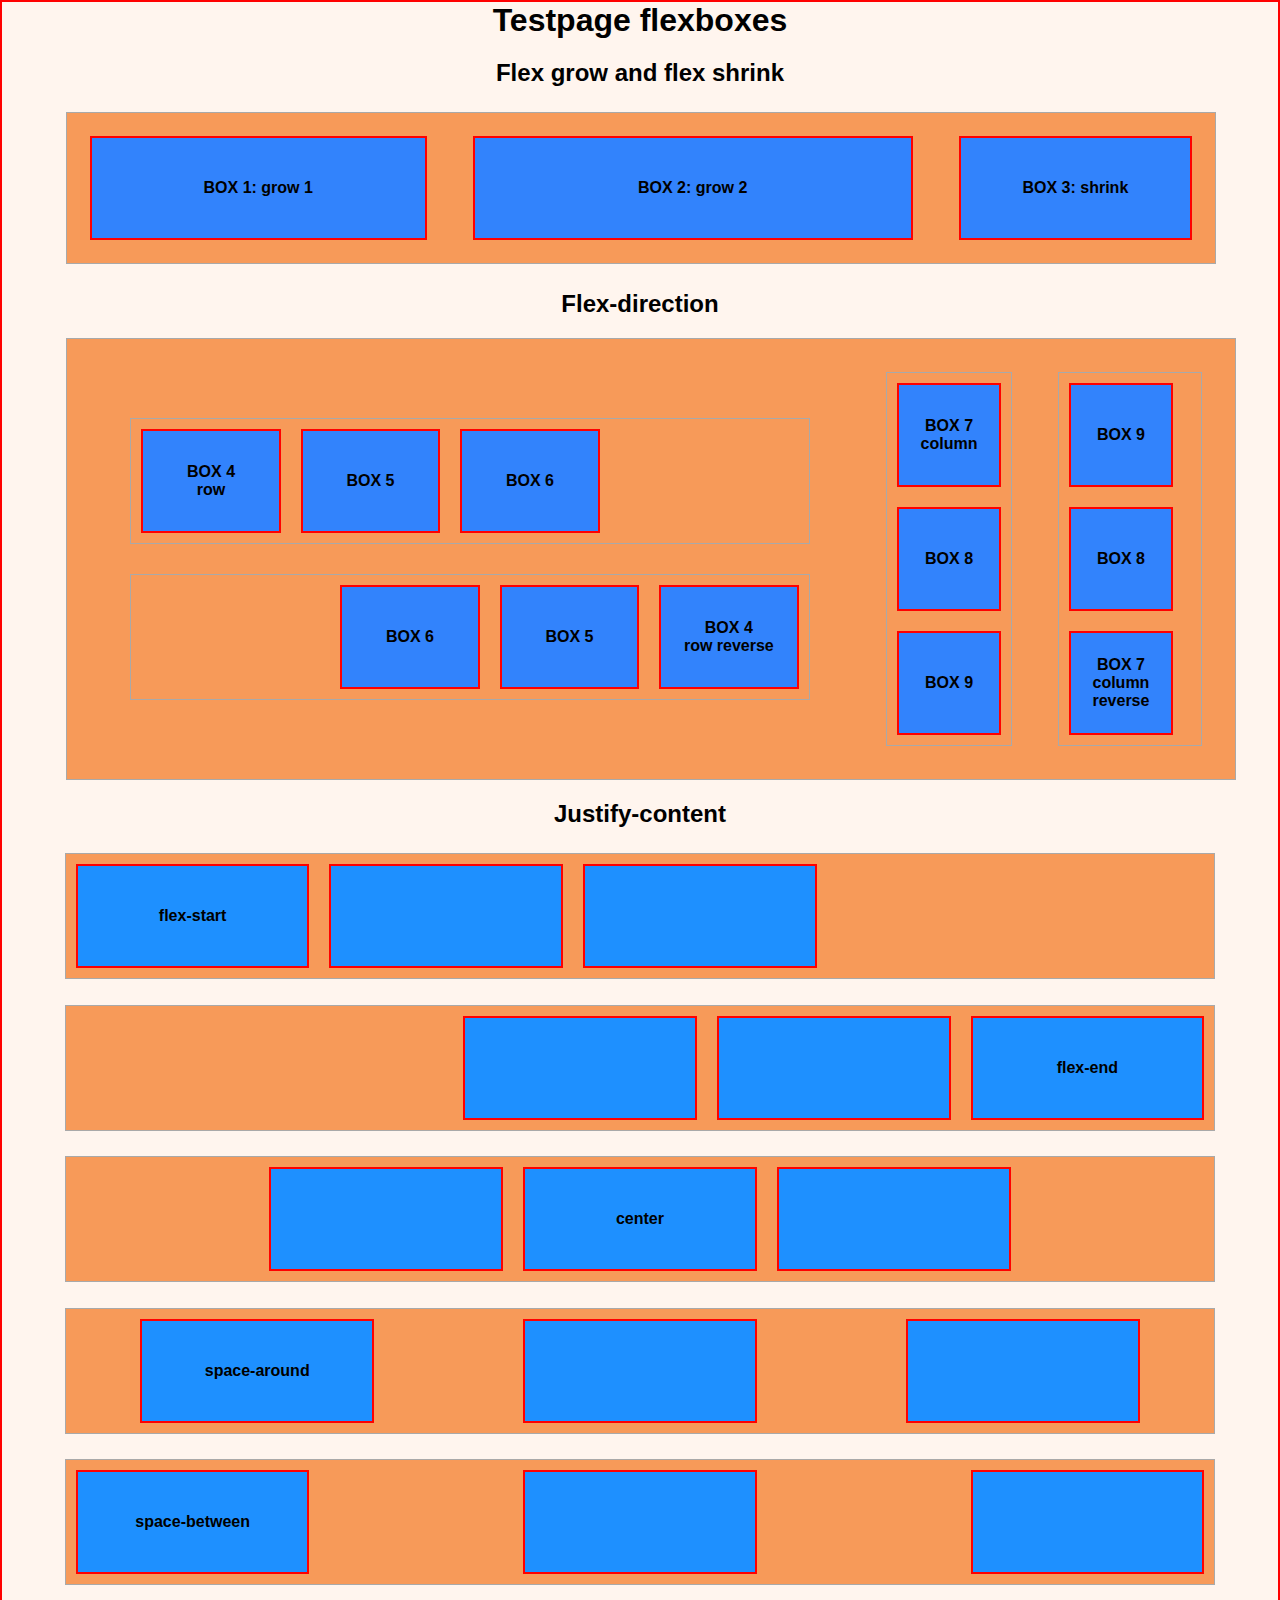
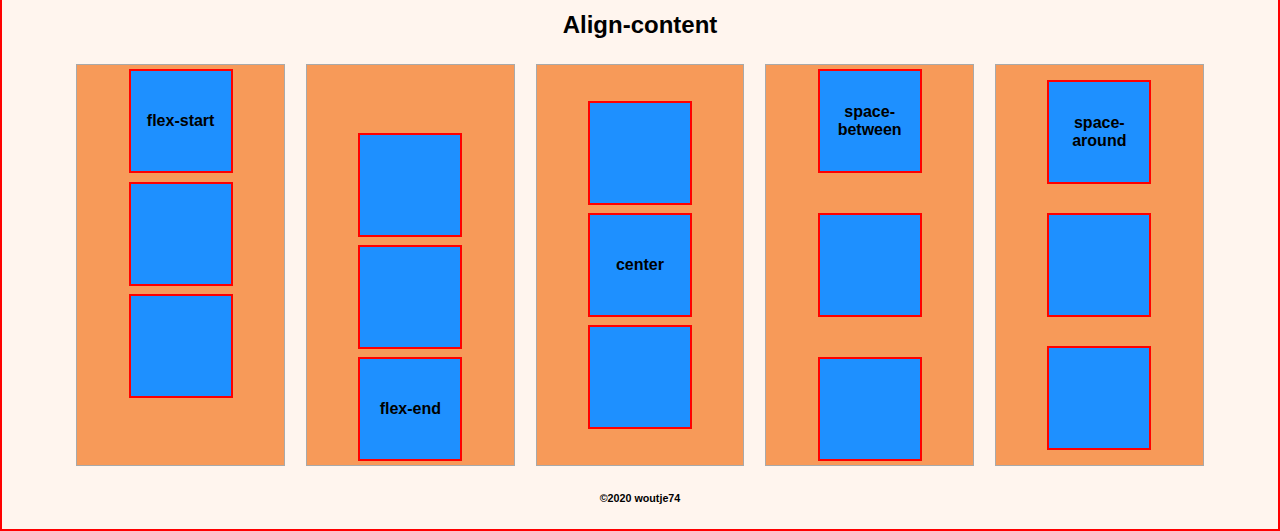
<file: index.html>
<!DOCTYPE html>
<html>
    <head>
        <title>Testpagina flexbox</title>
        <link href="test.css" rel="stylesheet" type="text/css">
    </head>
    <body>
        <header>
            <h1 class="titel">Testpage flexboxes</h1>
        </header>
        <main>
            <div>
                <h2>Flex grow and flex shrink</h2>
                <div class="flex-container">
                    <div class="box" id="box1"><h1>BOX 1: grow 1</h1></div>
                    <div class="box" id="box2"><h1>BOX 2: grow 2</h1></div>
                    <div class="box" id="box3"><h1>BOX 3: shrink</h1></div>
                </div>
            </div>
            <div>
                <h2>Flex-direction</h2>
                <div class="container">
                    <div id="fc2">
                        <div class="flex-container2">
                            <div class="box" id="box4">
                                <h1>BOX 4</h1>
                                <h2>row</h2>
                            </div>
                            <div class="box" id="box5"><h1>BOX 5</h1></div>
                            <div class="box" id="box6"><h1>BOX 6</h1></div>
                        </div>
                        <div class="flex-container2" id="fc2rr">
                            <div class="box" id="box4">
                                <h1>BOX 4</h1>
                                <h2>row reverse</h2>
                            </div>
                            <div class="box" id="box5"><h1>BOX 5</h1></div>
                            <div class="box" id="box6"><h1>BOX 6</h1></div>
                        </div>
                    </div>
                    <div class="flex-container3">
                        <div class="box" id="box4">
                            <h1>BOX 7</h1>
                            <h2>column</h2>
                        </div>
                        <div class="box" id="box5"><h1>BOX 8</h1></div>
                        <div class="box" id="box6"><h1>BOX 9</h1></div>
                    </div>
                    <div class="flex-container3" id="fc3cr">
                        <div class="box" id="box4">
                            <h1>BOX 7</h1>
                            <h2>column reverse</h2>
                        </div>
                        <div class="box" id="box5"><h1>BOX 8</h1></div>
                        <div class="box" id="box6"><h1>BOX 9</h1></div>
                    </div>
                </div>
            </div>
            <div>
                <h2>Justify-content</h2>
                <div class="flex-container4" id="jcflex-start">
                    <div class="boxjc"><h2>flex-start</h2></div>
                    <div class="boxjc"></div>
                    <div class="boxjc"></div>
                </div>
                <div class="flex-container4" id="jcflex-end">
                    <div class="boxjc"></div>
                    <div class="boxjc"></div>
                    <div class="boxjc"><h2>flex-end</h2></div>
                </div>
                <div class="flex-container4" id="jccenter">
                    <div class="boxjc"></div>
                    <div class="boxjc"><h2>center</h2></div>
                    <div class="boxjc"></div>
                </div>
                <div class="flex-container4" id="jcspace-around">
                    <div class="boxjc"><h2>space-around</h2></div>
                    <div class="boxjc"></div>
                    <div class="boxjc"></div>
                </div>
                <div class="flex-container4" id="jcspace-between">
                    <div class="boxjc"><h2>space-between</h2></div>
                    <div class="boxjc"></div>
                    <div class="boxjc"></div>
                </div>
            </div>
            <div>
                <h2>Align-content</h2>
                <div id="ac">
                    <div class="flex-container5" id="acflex-start">
                        <div class="boxac"><h2>flex-start</h2></div>
                        <div class="boxac"></div>
                        <div class="boxac"></div>
                    </div>
                    <div class="flex-container5" id="acflex-end">
                        <div class="boxac"></div>
                        <div class="boxac"></div>
                        <div class="boxac"><h2>flex-end</h2></div>
                    </div>
                    <div class="flex-container5" id="accenter">
                        <div class="boxac"></div>
                        <div class="boxac"><h2>center</h2></div>
                        <div class="boxac"></div>
                    </div>
                    <div class="flex-container5" id="acspace-between">
                        <div class="boxac"><h2>space-between</h2></div>
                        <div class="boxac"></div>
                        <div class="boxac"></div>
                    </div>
                    <div class="flex-container5" id="acspace-around">
                        <div class="boxac"><h2>space-around</h2></div>
                        <div class="boxac"></div>
                        <div class="boxac"></div>
                    </div>
                </div>
            </div>
        </main>
        </body>
    <footer>
        <h6>&copy;2020 woutje74</h6>
    </footer>
    </body>
</html>
</file>
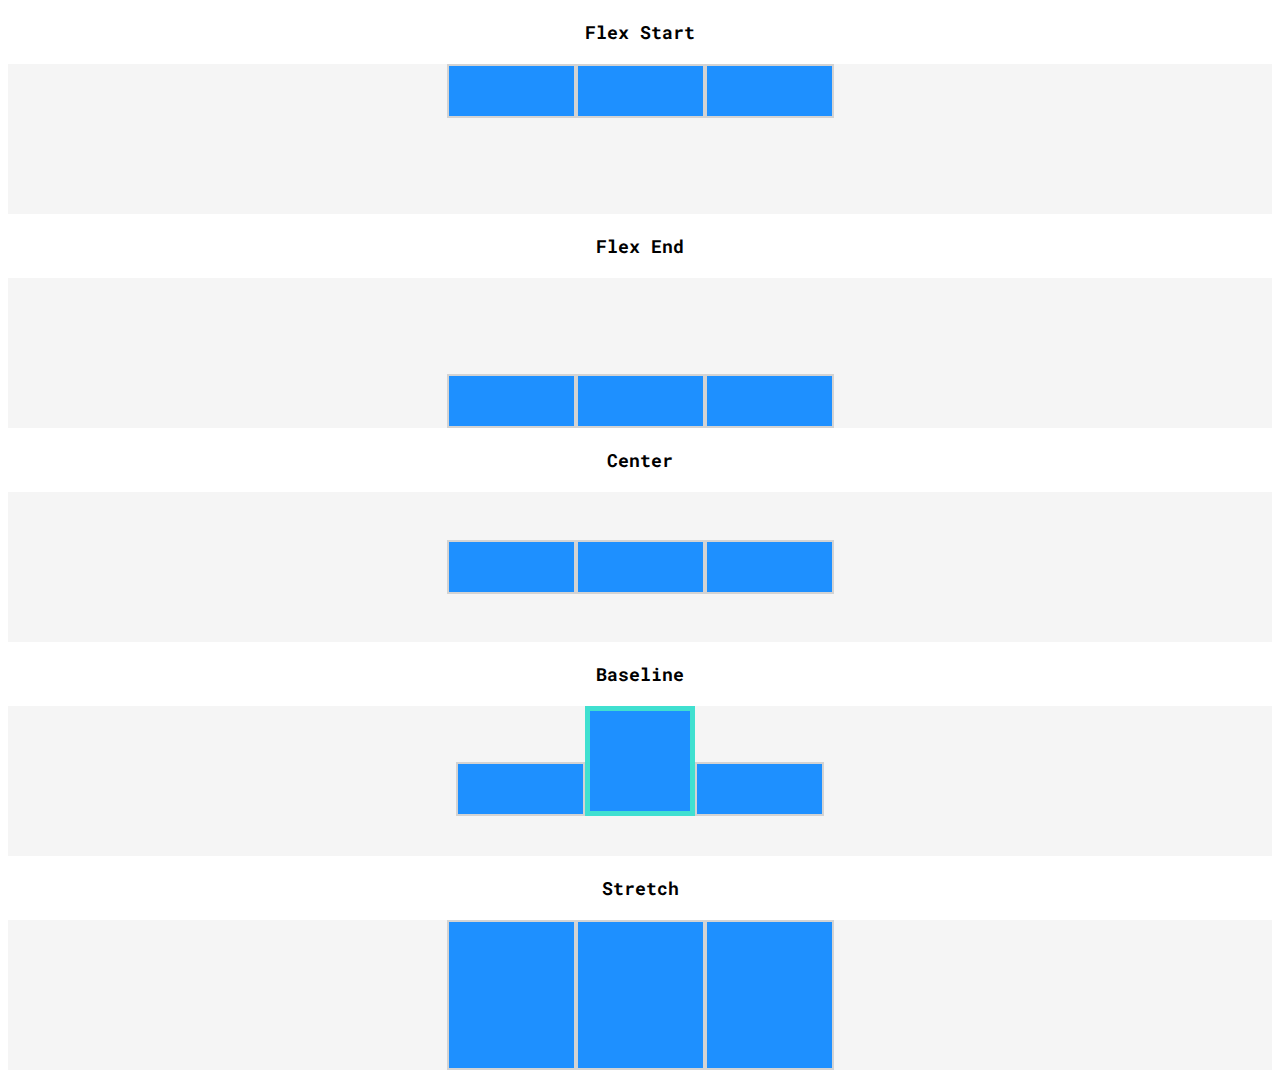
<file: course/alignitems.html>
<!DOCTYPE html>
<html>

<head>
  <title>Align Items</title>
  <link href="alignitems.css" rel="stylesheet" type="text/css" />
  <link href="https://fonts.googleapis.com/css?family=Roboto+Mono" rel="stylesheet">
</head>

<body>
  <h1>Flex Start</h1>
  <div class="container" id="flexstart">
    <div class="left"></div>
    <div class="center"></div>
    <div class="right"></div>
  </div>
  <h1>Flex End</h1>
  <div class="container" id="flexend">
    <div class="left"></div>
    <div class="center"></div>
    <div class="right"></div>
  </div>
  <h1>Center</h1>
  <div class="container" id="center">
    <div class="left"></div>
    <div class="center"></div>
    <div class="right"></div>
  </div>
  <h1>Baseline</h1>
  <div class="container" id="baseline">
    <div class="left"></div>
    <div class="center"></div>
    <div class="right"></div>
  </div>
  <h1>Stretch</h1>
  <div class="container" id="stretch">
    <div class="left"></div>
    <div class="center"></div>
    <div class="right"></div>
  </div>
</body>

</html>
</file>
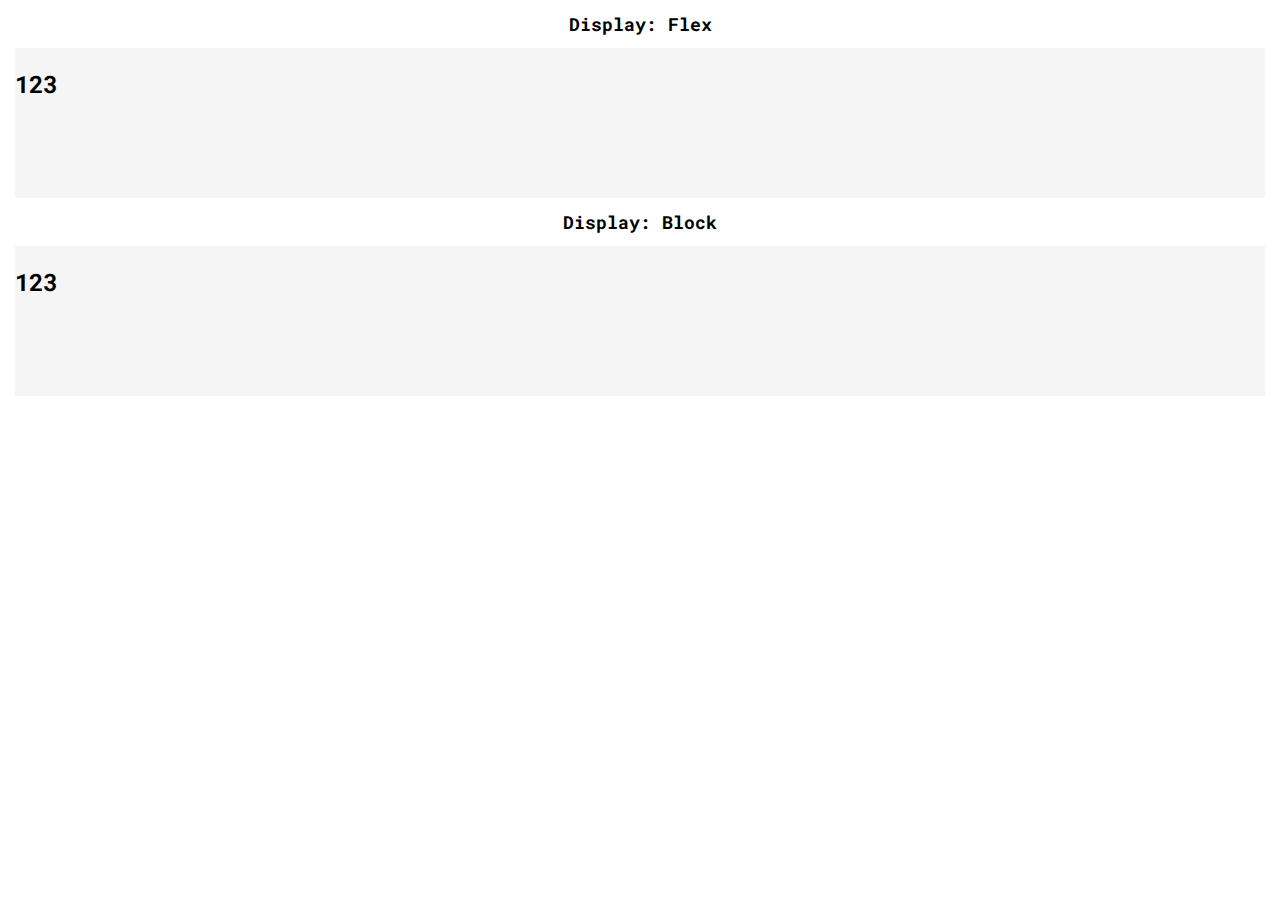
<file: course/displayflex.html>
<!DOCTYPE html>
<html>

<head>
  <title>Flex</title>
  <link type="text/css" href="flex.css" rel="stylesheet" />
  <link href="https://fonts.googleapis.com/css?family=Roboto+Mono" rel="stylesheet">
</head>

<body>
  <h1>Display: Flex</h1>
  <div class="container" id="flex">
    <div class="box">
      <h2>1</h2>
    </div>
    <div class="box">
      <h2>2</h2>
    </div>
    <div class="box">
      <h2>3</h2>
    </div>
  </div>
  <h1>Display: Block</h1>
  <div class="container" id="block">
    <div class="box">
      <h2>1</h2>
    </div>
    <div class="box">
      <h2>2</h2>
    </div>
    <div class="box">
      <h2>3</h2>
    </div>
  </div>
</body>

</html>
</file>
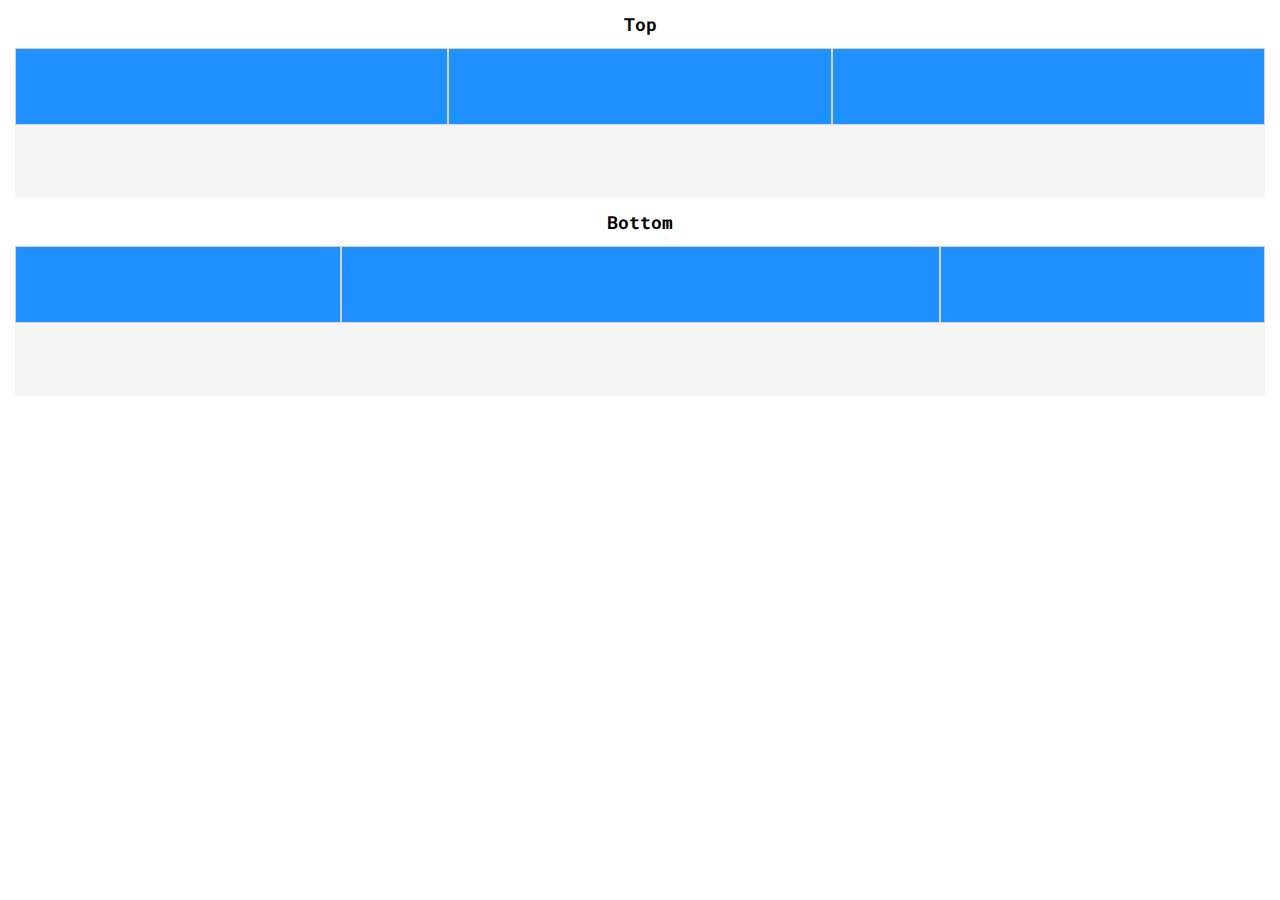
<file: course/flex.html>
<!DOCTYPE html>
<html>
<head>
  <title>Flex</title>
  <link rel="stylesheet" type="text/css" href="flex.css" />
  <link href="https://fonts.googleapis.com/css?family=Roboto+Mono" rel="stylesheet">
</head>
<body>
  <h1>Top</h1>
  <div class="container" id="top">
    <div class="side"></div>
    <div class="center"></div>
    <div class="side"></div>
  </div>
  <h1>Bottom</h1>
  <div class="container" id="bottom">
    <div class="side"></div>
    <div class="center"></div>
    <div class="side"></div>
  </div>
</body>
</html>
</file>
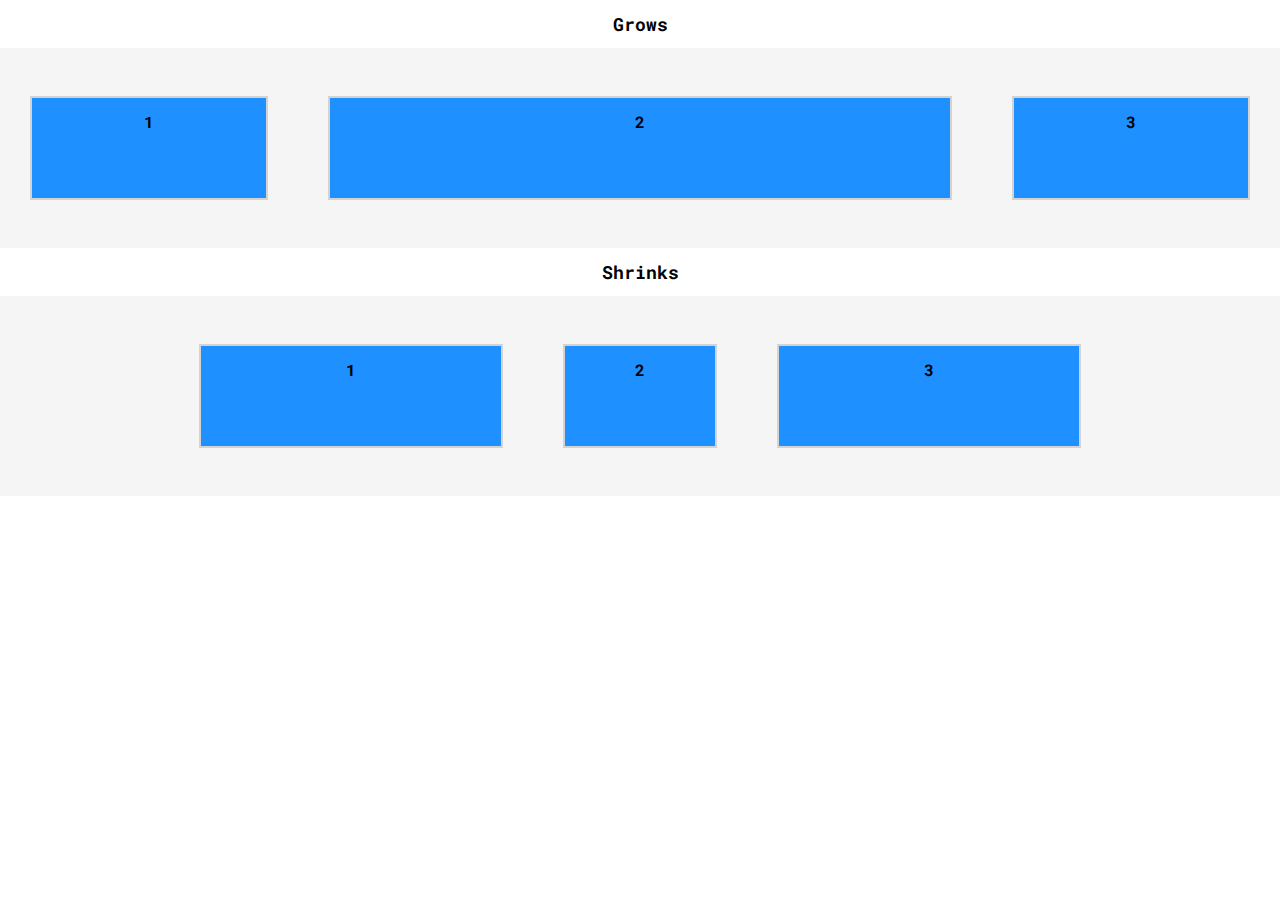
<file: course/flexbasis.html>
<!DOCTYPE html>
<html>

<head>
  <title>Flex Basis</title>
  <link href="flexbasis.css" type="text/css" rel="stylesheet" />
  <link href="https://fonts.googleapis.com/css?family=Roboto+Mono" rel="stylesheet">
</head>

<body>
  <h1>Grows</h1>
  <div id="grows">
    <div class="grow side">
      <h2>1</h2>
    </div>
    <div class="grow center">
      <h2>2</h2>
    </div>
    <div class="grow side">
      <h2>3</h2>
    </div>
  </div>
  <h1>Shrinks</h1>
  <div id="shrinks">
    <div class="shrink side">
      <h2>1</h2>
    </div>
    <div class="shrink center">
      <h2>2</h2>
    </div>
    <div class="shrink side">
      <h2>3</h2>
    </div>
  </div>
</body>

</html>
</file>
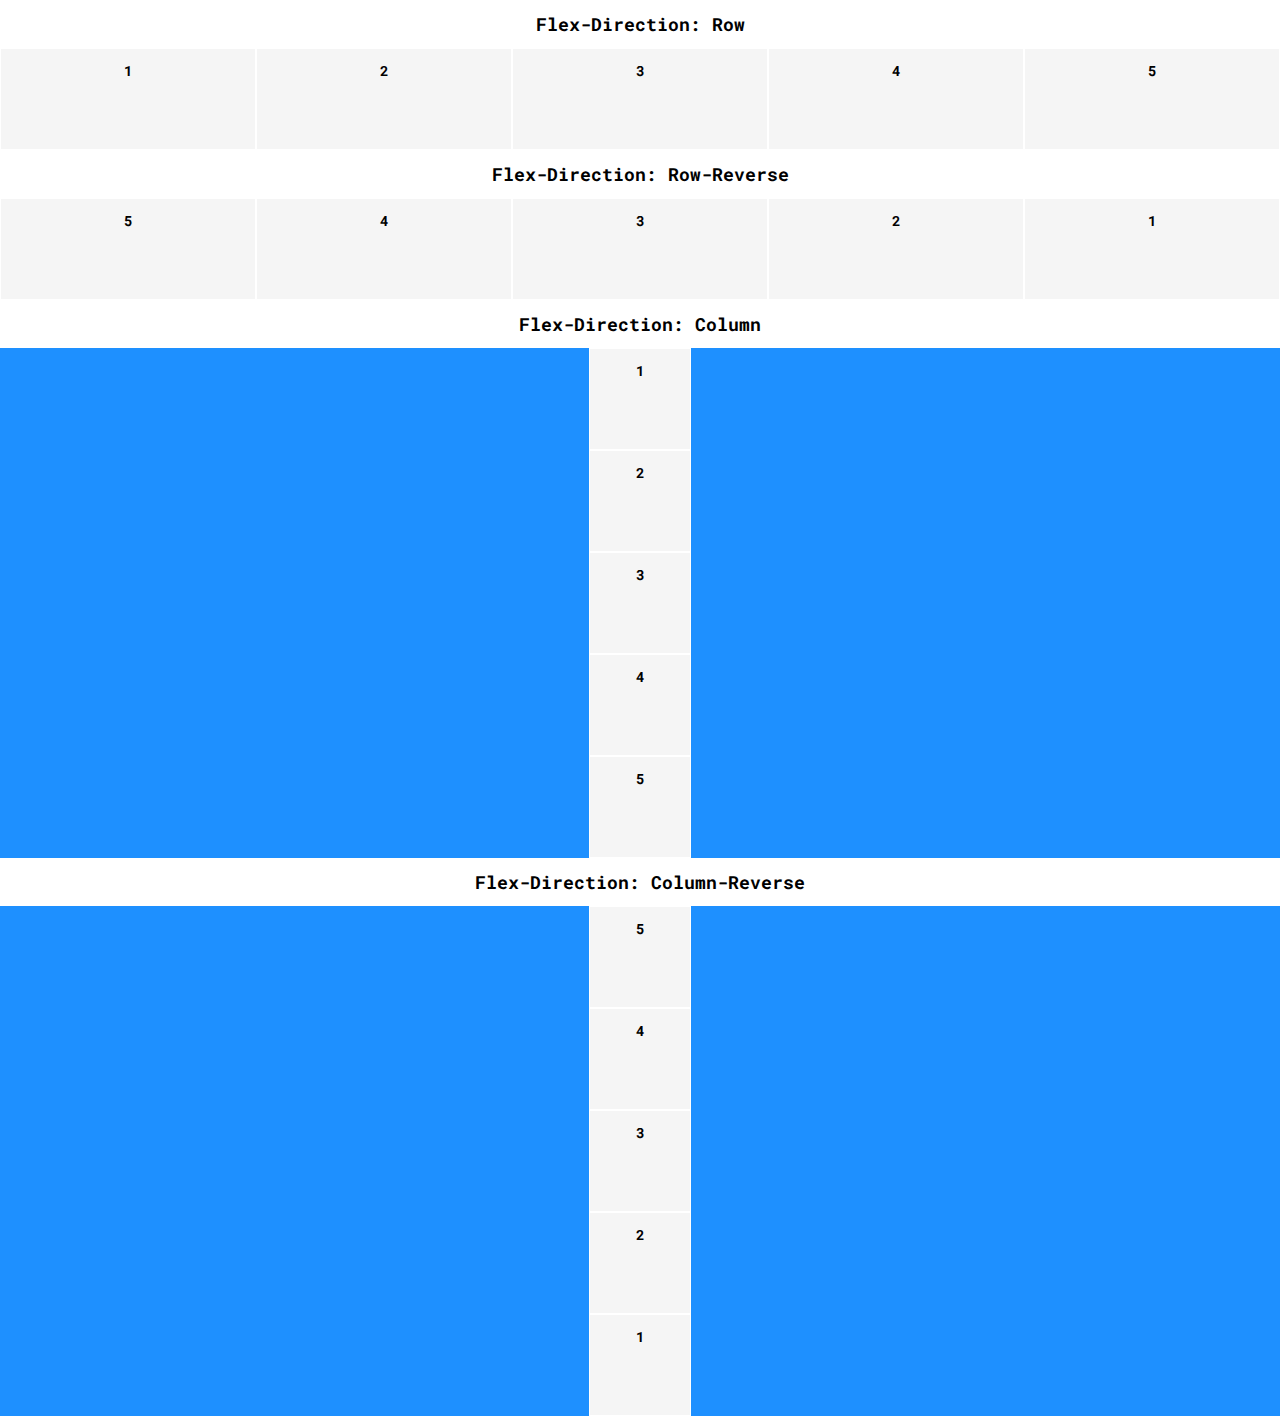
<file: course/flexdirection.html>
<!DOCTYPE html>
<html>

<head>
  <title>Direction</title>
  <link href="flexdirection.css" type="text/css" rel="stylesheet" />
  <link href="https://fonts.googleapis.com/css?family=Roboto+Mono" rel="stylesheet">
</head>

<body>
  <h1>Flex-Direction: Row</h1>
  <div class="container" id="row">
    <div class="box">
      <h2>1</h2>
    </div>
    <div class="box">
      <h2>2</h2>
    </div>
    <div class="box">
      <h2>3</h2>
    </div>
    <div class="box">
      <h2>4</h2>
    </div>
    <div class="box">
      <h2>5</h2>
    </div>
  </div>
  <h1>Flex-Direction: Row-Reverse</h1>
  <div class="container" id="row-reverse">
    <div class="box">
      <h2>1</h2>
    </div>
    <div class="box">
      <h2>2</h2>
    </div>
    <div class="box">
      <h2>3</h2>
    </div>
    <div class="box">
      <h2>4</h2>
    </div>
    <div class="box">
      <h2>5</h2>
    </div>
  </div>
  <h1>Flex-Direction: Column</h1>
  <div class="container" id="column">
    <div class="box">
      <h2>1</h2>
    </div>
    <div class="box">
      <h2>2</h2>
    </div>
    <div class="box">
      <h2>3</h2>
    </div>
    <div class="box">
      <h2>4</h2>
    </div>
    <div class="box">
      <h2>5</h2>
    </div>
  </div>
  <h1>Flex-Direction: Column-Reverse</h1>
  <div class="container" id="column-reverse">
    <div class="box">
      <h2>1</h2>
    </div>
    <div class="box">
      <h2>2</h2>
    </div>
    <div class="box">
      <h2>3</h2>
    </div>
    <div class="box">
      <h2>4</h2>
    </div>
    <div class="box">
      <h2>5</h2>
    </div>
  </div>
</body>

</html>
</file>
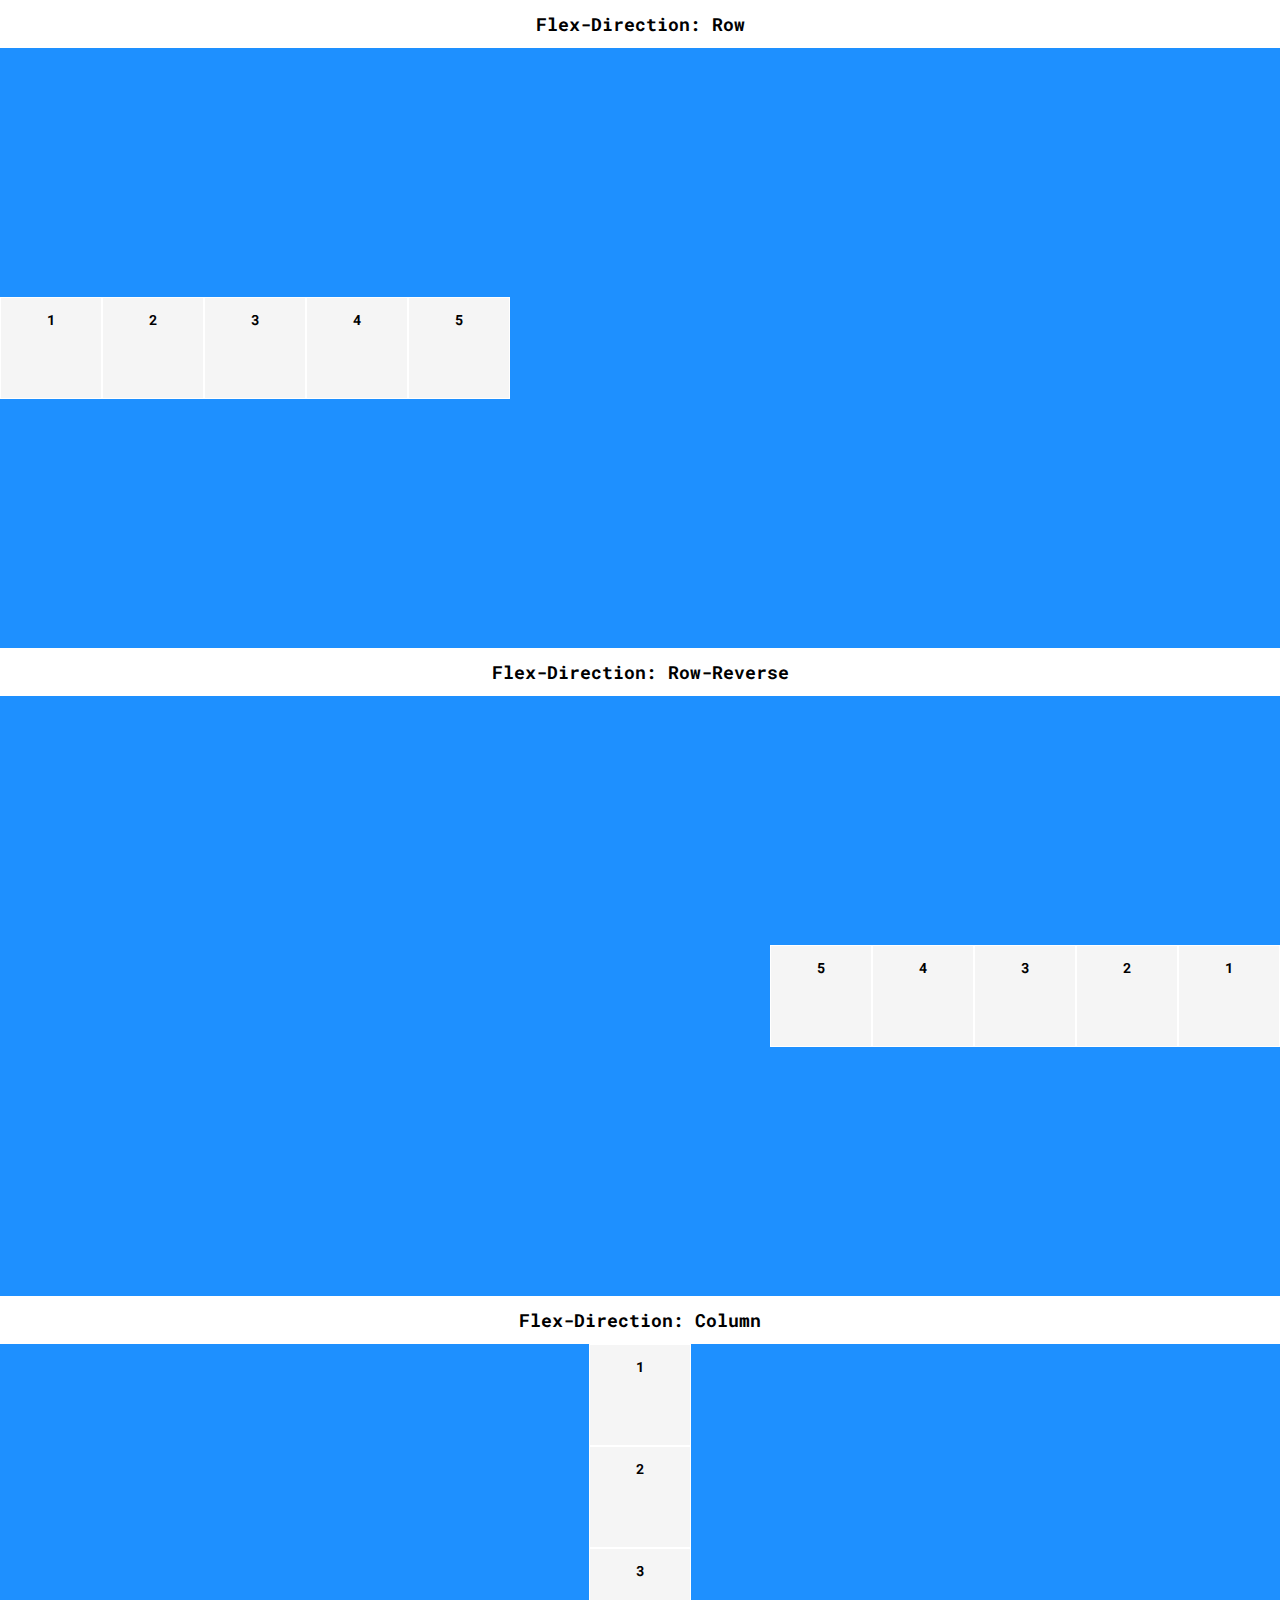
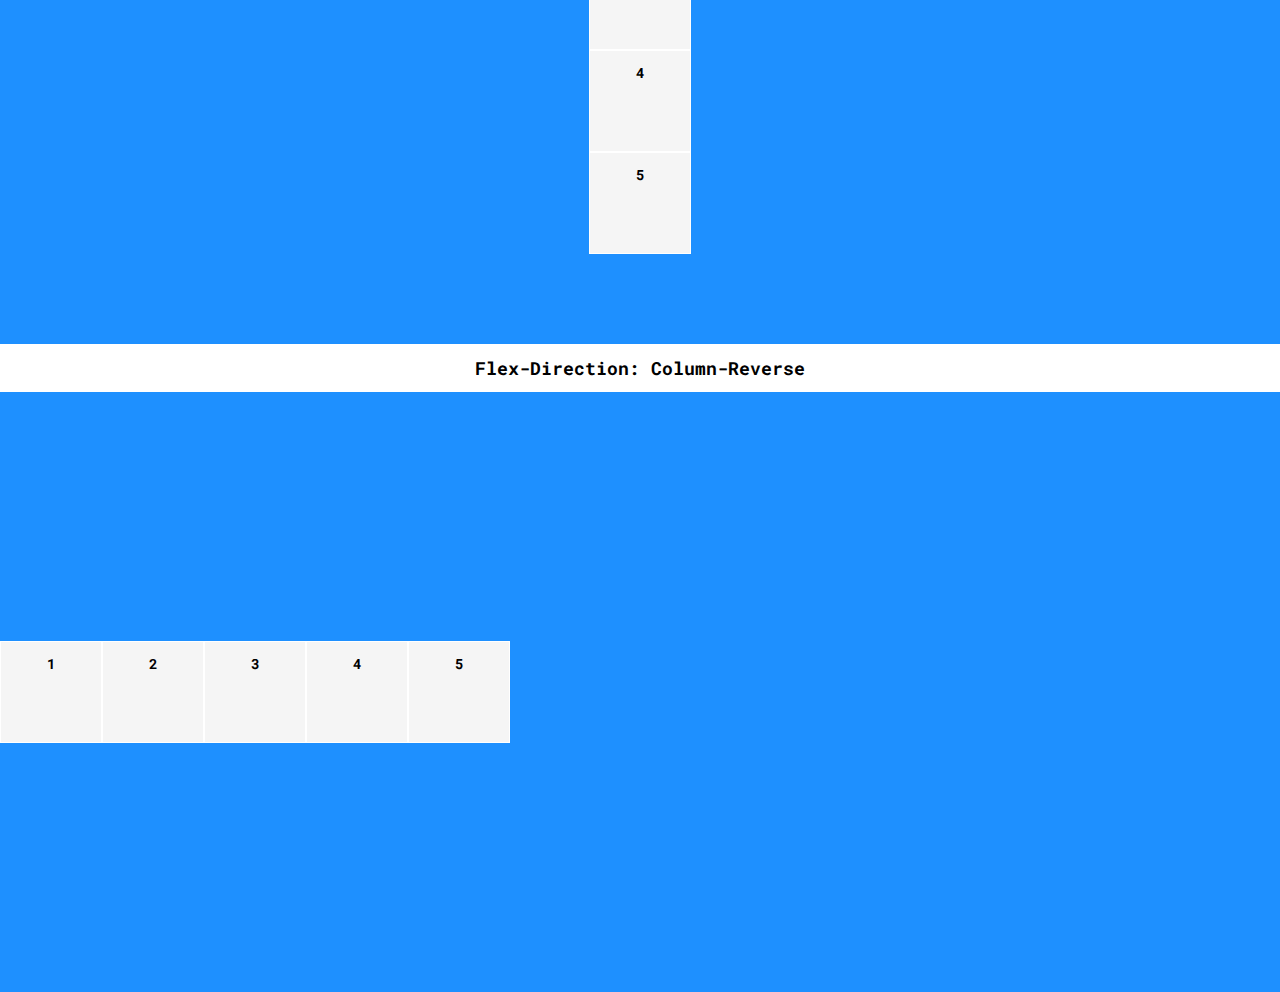
<file: course/flexflow.html>
<!DOCTYPE html>
<html>

<head>
  <title>Direction</title>
  <link href="flexflow.css" type="text/css" rel="stylesheet" />
  <link href="https://fonts.googleapis.com/css?family=Roboto+Mono" rel="stylesheet">
</head>

<body>
  <h1>Flex-Direction: Row</h1>
  <div class="container" id="row">
    <div class="box">
      <h2>1</h2>
    </div>
    <div class="box">
      <h2>2</h2>
    </div>
    <div class="box">
      <h2>3</h2>
    </div>
    <div class="box">
      <h2>4</h2>
    </div>
    <div class="box">
      <h2>5</h2>
    </div>
  </div>
  <h1>Flex-Direction: Row-Reverse</h1>
  <div class="container" id="row-reverse">
    <div class="box">
      <h2>1</h2>
    </div>
    <div class="box">
      <h2>2</h2>
    </div>
    <div class="box">
      <h2>3</h2>
    </div>
    <div class="box">
      <h2>4</h2>
    </div>
    <div class="box">
      <h2>5</h2>
    </div>
  </div>
  <h1>Flex-Direction: Column</h1>
  <div class="container" id="column">
    <div class="box">
      <h2>1</h2>
    </div>
    <div class="box">
      <h2>2</h2>
    </div>
    <div class="box">
      <h2>3</h2>
    </div>
    <div class="box">
      <h2>4</h2>
    </div>
    <div class="box">
      <h2>5</h2>
    </div>
  </div>
  <h1>Flex-Direction: Column-Reverse</h1>
  <div class="container" id="column-reverse">
    <div class="box">
      <h2>1</h2>
    </div>
    <div class="box">
      <h2>2</h2>
    </div>
    <div class="box">
      <h2>3</h2>
    </div>
    <div class="box">
      <h2>4</h2>
    </div>
    <div class="box">
      <h2>5</h2>
    </div>
  </div>
</body>

</html>
</file>
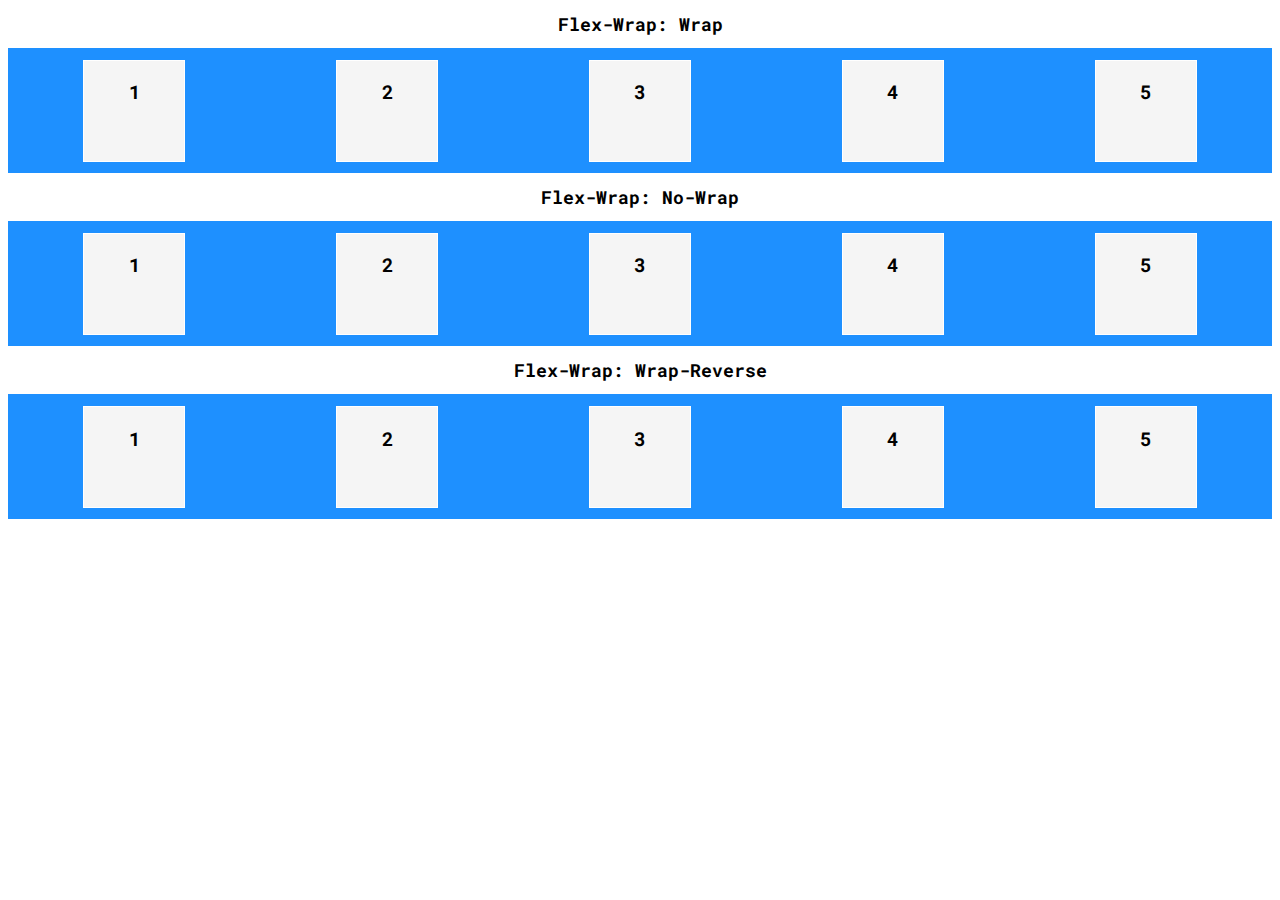
<file: course/flexwrap.html>
<!DOCTYPE html>
<html>

<head>
  <title>Wrap</title>
  <link href="flexwrap.css" type="text/css" rel="stylesheet" />
  <link href="https://fonts.googleapis.com/css?family=Roboto+Mono" rel="stylesheet">
</head>

<body>
  <h1>Flex-Wrap: Wrap</h1>
  <div class="container" id="wrap">
    <div class="box">
      <h3>1</h3>
    </div>
    <div class="box">
      <h3>2</h3>
    </div>
    <div class="box">
      <h3>3</h3>
    </div>
    <div class="box">
      <h3>4</h3>
    </div>
    <div class="box">
      <h3>5</h3>
    </div>
  </div>
  <h1>Flex-Wrap: No-Wrap</h1>
  <div class="container" id="nowrap">
    <div class="box">
      <h3>1</h3>
    </div>
    <div class="box">
      <h3>2</h3>
    </div>
    <div class="box">
      <h3>3</h3>
    </div>
    <div class="box">
      <h3>4</h3>
    </div>
    <div class="box">
      <h3>5</h3>
    </div>
  </div>
  <h1>Flex-Wrap: Wrap-Reverse</h1>
  <div class="container" id="reverse">
    <div class="box">
      <h3>1</h3>
    </div>
    <div class="box">
      <h3>2</h3>
    </div>
    <div class="box">
      <h3>3</h3>
    </div>
    <div class="box">
      <h3>4</h3>
    </div>
    <div class="box">
      <h3>5</h3>
    </div>
  </div>
</body>

</html>
</file>
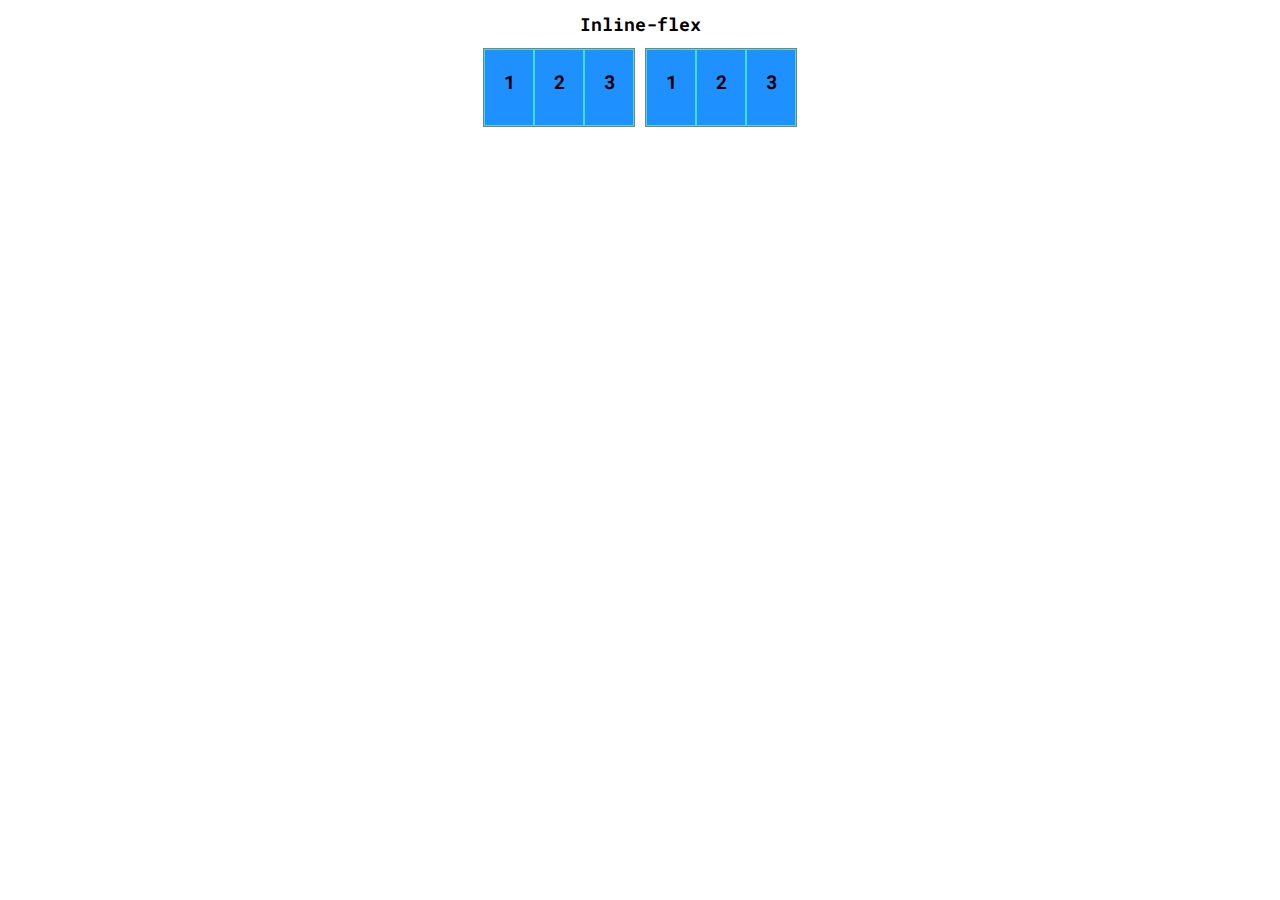
<file: course/inlineflex.html>
<!DOCTYPE html>
<html>

<head>
  <title>Inline</title>
  <link type="text/css" href="inlineflex.css" rel="stylesheet" />
  <link href="https://fonts.googleapis.com/css?family=Roboto+Mono" rel="stylesheet">
</head>

<body>
  <h1>Inline-flex</h1>
  <div class="container">
    <div class="box">
      <h3>1</h3>
    </div>
    <div class="box">
      <h3>2</h3>
    </div>
    <div class="box">
      <h3>3</h3>
    </div>
  </div>
  <div class="container">
    <div class="box">
      <h3>1</h3>
    </div>
    <div class="box">
      <h3>2</h3>
    </div>
    <div class="box">
      <h3>3</h3>
    </div>
  </div>
</body>

</html>
</file>
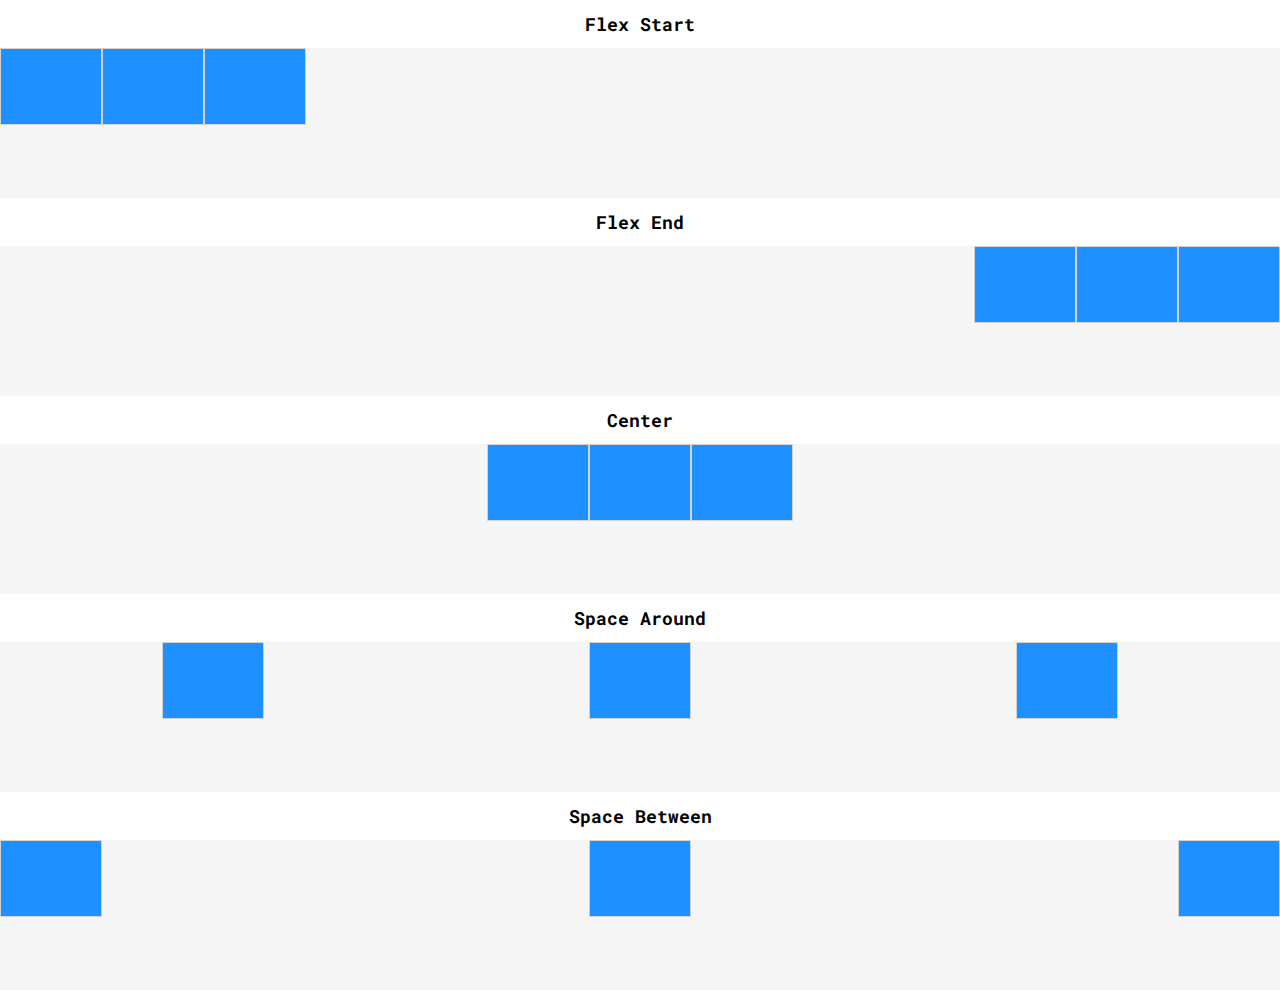
<file: course/justifycontent.html>
<!DOCTYPE html>
<html>

<head>
  <title>Flex Justify</title>
  <link href="justifycontent.css" type="text/css" rel="stylesheet" />
  <link href="https://fonts.googleapis.com/css?family=Roboto+Mono" rel="stylesheet">
</head>

<body>
  <h1>Flex Start</h1>
  <div class="container" id="flexstart">
    <div class="box"></div>
    <div class="box"></div>
    <div class="box"></div>
  </div>
  <h1>Flex End</h1>
  <div class="container" id="flexend">
    <div class="box"></div>
    <div class="box"></div>
    <div class="box"></div>
  </div>
  <h1>Center</h1>
  <div class="container" id="center">
    <div class="box"></div>
    <div class="box"></div>
    <div class="box"></div>
  </div>
  <h1>Space Around</h1>
  <div class="container" id="spacearound">
    <div class="box"></div>
    <div class="box"></div>
    <div class="box"></div>
  </div>
  <h1>Space Between</h1>
  <div class="container" id="spacebetween">
    <div class="box"></div>
    <div class="box"></div>
    <div class="box"></div>
  </div>
</body>

</html>
</file>
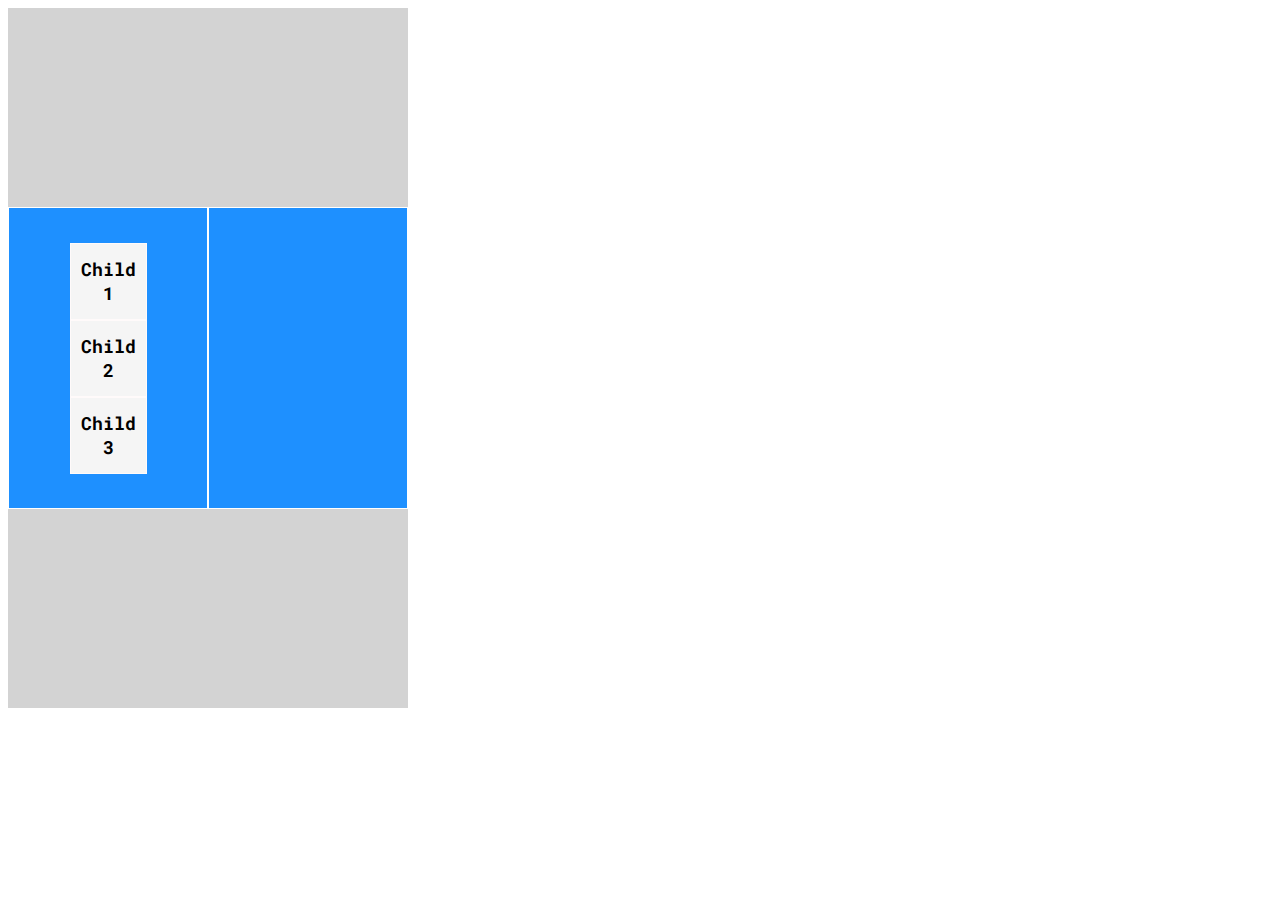
<file: course/nestedflexbox.html>
<!DOCTYPE html>
<html>

<head>
  <title>Nested</title>
  <link href="nestedflexbox.css" type="text/css" rel="stylesheet" />
  <link href="https://fonts.googleapis.com/css?family=Roboto+Mono" rel="stylesheet">
</head>

<body>
  <div class="main">
    <div class="container">
      <div class="child">
        <h2>Child 1</h2>
      </div>
      <div class="child">
        <h2>Child 2</h2>
      </div>
      <div class="child">
        <h2>Child 3</h2>
      </div>
    </div>
    <div class="container"></div>
  </div>
</body>

</html>
</file>
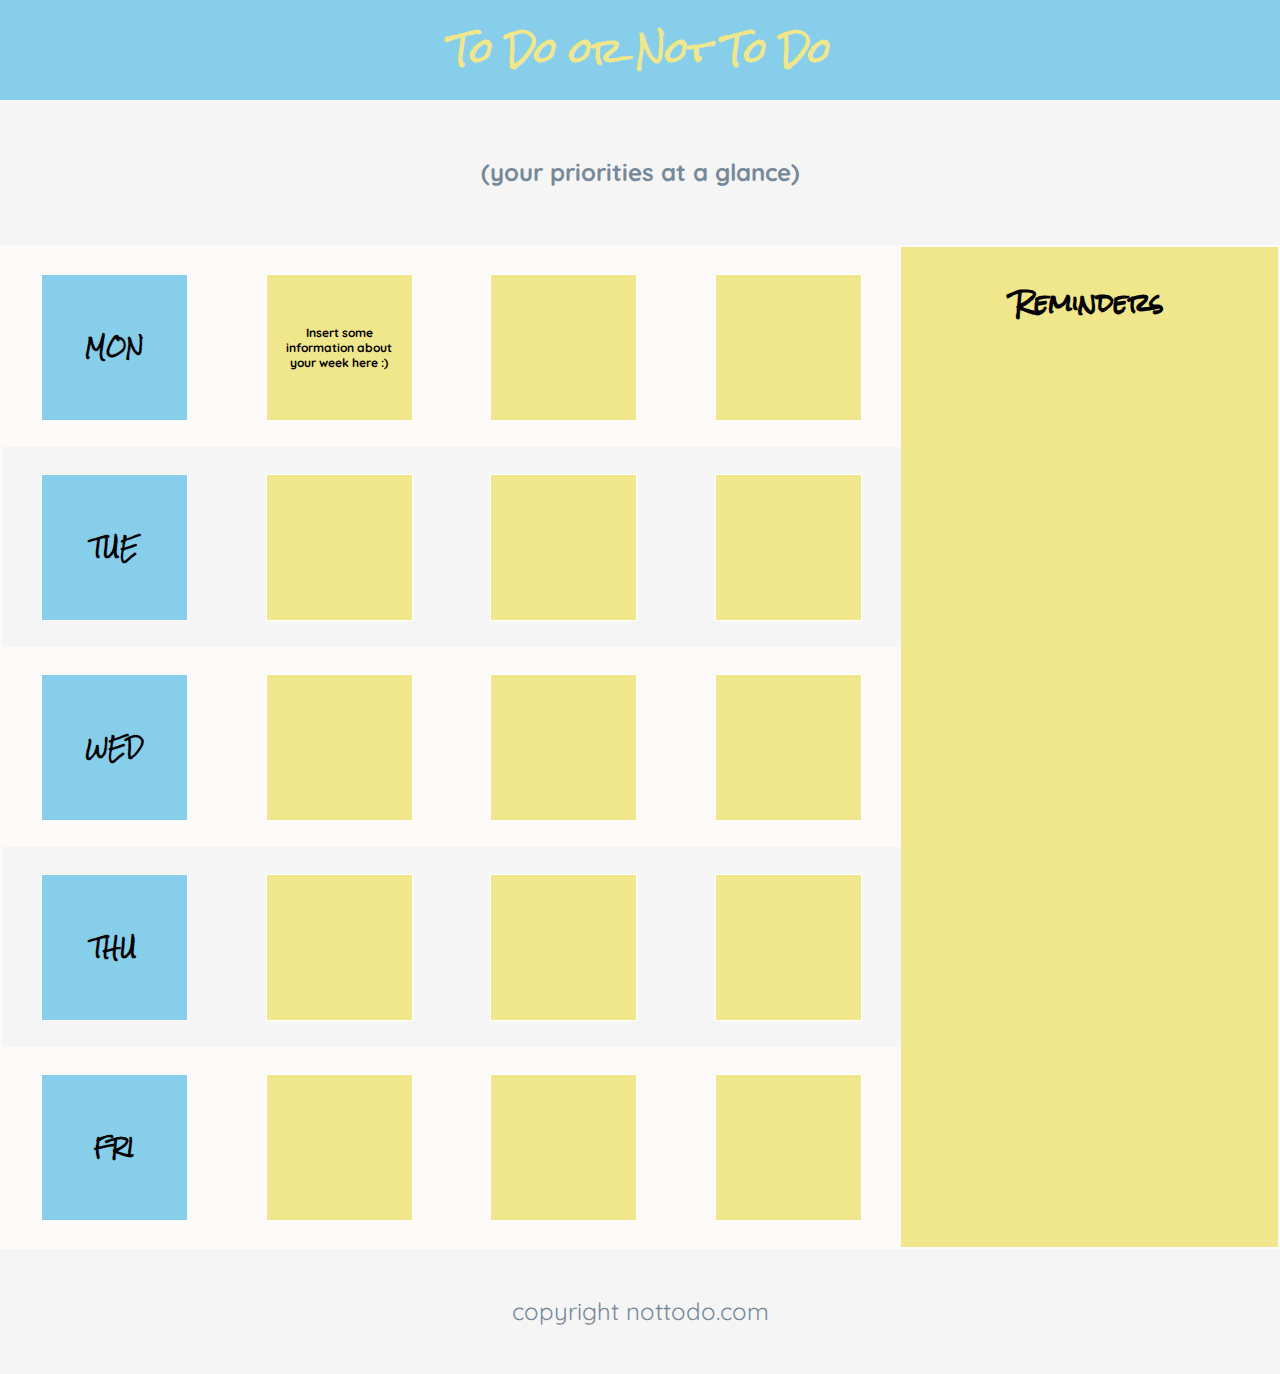
<file: course/todoapp.html>
<!DOCTYPE html>
<html>

<head>
  <title>To Do App</title>
  <link rel="stylesheet" href="todoapp.css" type="text/css">
  <link href="https://fonts.googleapis.com/css?family=Quicksand" rel="stylesheet">
  <link href="https://fonts.googleapis.com/css?family=Rock+Salt" rel="stylesheet">
</head>
<body>

  <!-- Header -->

  <div id="header">
    <h1>To Do or Not To Do</h1>
    <h2 class="tagline">(your priorities at a glance)</h2>
  </div>

  <!-- App Container -->

  <div class="container">

    <!-- To Do Section -->

    <div class="week">
      <div class="row secondary-background">
        <div class="day square"><h3>MON</h3></div>
        <div class="task square">
          <p> Insert some information about your week here :) </p>
        </div>
        <div class="task square"></div>
        <div class="task square"></div>
      </div>
      <div class="row">
        <div class="day square"><h3>TUE</h3></div>
        <div class="task square"></div>
        <div class="task square"></div>
        <div class="task square"></div>
      </div>
      <div class="row secondary-background">
        <div class="day square"><h3>WED</h3></div>
        <div class="task square"></div>
        <div class="task square"></div>
        <div class="task square"></div>
      </div>
      <div class="row">
        <div class="day square"><h3>THU</h3></div>
        <div class="task square"></div>
        <div class="task square"></div>
        <div class="task square"></div>
      </div>
      <div class="row secondary-background">
        <div class="day square"><h3>FRI</h3></div>
        <div class="task square"></div>
        <div class="task square"></div>
        <div class="task square"></div>
      </div>
    </div>

    <!-- Reminders Section -->

    <div class="reminders">
      <h3>Reminders</h3>
    </div>
  </div>

  <!-- Footer -->

  <footer>
    <span class="tagline">copyright nottodo.com</span>
  </footer>
</body>
</html>
</file>
<file: test.css>
body {
    border: 2px solid red;
    font-family: Roboto, Helvetica, sans-serif;
    font-size: 16px;
    background-color: seashell;
    margin: 0;
    text-align: center;
}

.titel {
    width: 90%; /*height wordt automatisch ingesteld afhankelijk van de font-size*/
    margin: auto;
    font-size: 2rem;
}

.container {
    border: 1px solid darkgrey;
    background-color: rgb(247, 154, 89);
    margin: 0 5%;
    padding: 10px;
    width: 90%;
    min-width: fit-content;
    display: inline-flex;
    flex-direction: row;
    justify-content: center;

}
.flex-container {
    border: 1px solid darkgrey;
    background-color: rgb(247, 154, 89);
    width: 90%; /*door geen height in te stellen, past de hoogte van de container zich aan, aan de hoogte van de flex-items; dmv % past het block zich aan aan de browser grootte*/
    display: flex; /*deze flex-container bezet 1 regel, er komen geen andere flex containers op deze regel*/
    flex-wrap: wrap;
    flex-direction: row; /*bepaalt in welke richting de flex-items in de container uitgelijnd worden. ROW is de default waarde*/
    margin: 2% 5%;
}

.flex-container2 {
    border: 1px solid darkgrey;
    background-color: rgb(247, 154, 89);
    width: 90%; /*door geen height in te stellen, past de hoogte van de container zich aan, aan de hoogte van de flex-items; dmv % past het block zich aan aan de browser grootte*/
    min-width: 370px;
    height: max-content; /*de hoogte van de container is niet meer dan nodig voor de inhoud */
    display: inline-flex; /*deze flex-container bestaat inline, er kunnen andere flex containers op deze regel verschijnen*/
    /*flex-wrap: wrap;*/
    margin: 2%;
    flex-direction: row; /*bepaalt in welke richting de flex-items in de container uitgelijnd worden*/
    /*margin: auto; /*dit zijn de marges van de container*/
}

#fc2rr {
    flex-direction: row-reverse;
}

#fc2 {
    display: block;
    margin: auto;

}


.flex-container3 {
    border: 1px solid darkgrey;
    background-color: rgb(247, 154, 89);
    width: max-content;  /*de breedte van de container is niet meer dan nodig voor de inhoud */
    display: inline-flex; 
    flex-wrap: wrap;
    flex-direction: column; /* shorthand code voor wrap en direction is flex-flow: column wrap */
    margin: 2% 2%; 
    clear: both;
    justify-content: space-between;
}

#fc3cr {
    flex-direction: column-reverse;
}

.box {
    width: 20%;
    min-width: 100px;
    height: 100px;
    margin: 10px; /*dit creeert een marge van 10px rond de box items, bij gebruik van auto worden de flex items verdeeld over de flex-container. Als deze geen fixed width heeft, verdwijnen de marges bij gebruik van auto*/
    border: 2px solid red;
    background-color: rgb(50, 131, 252);
    display: flex; 
    flex-direction: column;
    justify-content: center;
}

#box1 {
    margin: 2%;
    flex-grow: 1; /*flex-grow zorgt ervoor dat een flex-item groter wordt. op deze manier kun je de hele flex container vullen*/
}

#box2 {
    margin: 2%;
    flex-grow: 2;
}

#box3 {
    margin: 2%;
    flex-shrink: 1; /*flex-shrink hoeft alleen gedeclareerd te worden, als je een flex-item meer wilt laten krimpen dan de standaard waarde 1*/
}


.flex-container4 {
    width: 90%;
    margin: 2% auto;
    display: flex;
    border: 1px solid darkgrey;
    background-color: rgb(247, 154, 89);
    overflow: hidden;
}

.boxjc {
    height: 100px;
    min-width: 100px;
    width: 20%;
    background-color: dodgerblue;
    margin: 10px;
    border: 2px solid red;
    align-items: center;
    display: flex;
  }

#jcflex-start {
    justify-content: flex-start;
}

#jcflex-end {
    justify-content: flex-end;
}

#jccenter {
    justify-content: center;
}

#jcspace-around {
    justify-content: space-around;
}

#jcspace-between {
    justify-content: space-between;
}

#ac {
    margin: 2% auto;
    width: 90%;
    display: flex;
    justify-content: space-between; /*werkt op de uitlijning van de items binnen de container met id AC*/
}
.flex-container5 {
    display: inline-flex;
    background-color: rgb(247, 154, 89);
    border: 1px solid darkgrey;
    min-height: 400px;
    width: 18%;
    margin: auto;
    flex-wrap: wrap;
    overflow: hidden;
    clear: both;
  }

.boxac {
    height: 100px;
    min-width: 100px;
    width: 20%;
    background-color: dodgerblue;
    margin: 2% auto;
    border: 2px solid red;
    align-items: center; /* gaat over de inhoud van de container*/
    display: flex;
  }

#acflex-start {
    align-content: flex-start;
}

#acflex-end {
    align-content: flex-end;
}

#accenter {
    align-content: center;
}

#acspace-between {
    align-content: space-between;
}

#acspace-around {
    align-content: space-around;
}



.box h1,
 .box h2,
  .boxjc h1,
   .boxjc h2,
    .boxac h1,
     .boxac h2 {
    font-size: 1rem;
    margin: 0 auto;
}
</file>
<file: course/alignitems.css>
body {
    font-family: 'Roboto Mono', monospace;
  }
  
  h1 {
    margin: 20px;
    text-align: center;
    font-size: 18px;
  }
  
  .container {
    height: 150px;
    background-color: WhiteSmoke;
    display: flex;
    justify-content: center;
  }
  
  .left,
  .center,
  .right {
    min-height: 50px;
    width: 125px;
    background-color: DodgerBlue;
    border: 2px solid lightgrey;
  }
  
  #baseline .center {
    height: 100px;
    width: 100px;
    border: 5px solid turquoise;
  }
  
  #flexstart {
    align-items: flex-start;
  }
  
  #flexend {
    align-items: flex-end;
  }
  
  #center {
    align-items: center;
  }
  
  #baseline {
    align-items: baseline;
  }
</file>
<file: course/flex.css>
body {
    border: 0;
    margin: 0 15px;
    font-family: 'Roboto Mono', monospace;
  }
  
  h1 {
    text-align: center;
    display: block;
    font-size: 18px;
  }
  
  .container {
    height: 150px;
    width: 100%;
    display: flex;
    background-color: whitesmoke;
  }
  
  .side,
  .center {
    height: 75px;
    background-color: dodgerblue;
    border: 1px solid lightgrey;
    display: inline-block;
  }
  
  #top .side {
    flex: 1 1 100px;
  }
  
  #top .center {
    flex: 1 3 50px;
  }
  
  #bottom .side {
    flex: 1 2 75px;
  }
  
  #bottom .center {
    flex: 2 1 100px;
  }
</file>
<file: course/flexbasis.css>
body {
    margin: 0;
    border: 0;
    font-family: 'Roboto Mono', monospace;
  }
  
  h1 {
    text-align: center;
    font-size: 18px;
  }
  
  h2 {
    text-align: center;
    font-size: 16px;
  }
  
  .grow,
  .shrink {
    width: 100px;
    height: 100px;
    background-color: Dodgerblue;
    border: 2px solid lightgrey;
    margin: 10px 30px;
  }
  
  .grow.side {
    flex-basis: 60px;
    flex-grow: 1;
  }
  
  .grow.center {
    flex-grow: 3;
  }
  
  .shrink.side {
    flex-basis: 300px;
    flex-shrink: 3;
  }
  
  .shrink.center {
    flex-shrink: 2;
    flex-basis: 150px;
  }
  
  #grows,
  #shrinks {
    display: flex;
    background-color: Whitesmoke;
    justify-content: center;
    min-height: 200px;
    align-items: center;
  }
</file>
<file: course/flexdirection.css>
body {
    margin: 0;
    border: 0;
    font-family: 'Roboto Mono', monospace;
  }
  
  h1 {
    font-size: 18px;
  }
  
  h2 {
    font-size: 14px;
  }
  
  h1,
  h2 {
    text-align: center;
  }
  
  .container {
    background-color: dodgerblue;
    display: flex;
    max-height: 600px;
    align-items: center;
    justify-content: space-around;
  }
  
  .box {
    background-color: whitesmoke;
    border: 1px solid white;
    width: 100px;
    height: 100px;
    flex-grow: 1;
  }
  
  #row {
    flex-direction: row;
  }
  
  #row-reverse {
    flex-direction: row-reverse;
  }
  
  #column {
    flex-direction: column;
  }
  
  #column-reverse {
    flex-direction: column-reverse;
  }
</file>
<file: course/flexflow.css>
body {
    margin: 0;
    border: 0;
    font-family: 'Roboto Mono', monospace;
  }
  h1 {
    font-size: 18px;
  }
  
  h2 {
    font-size: 14px;
  }
  h1, h2 {
    text-align: center;
  }
  
  .container {
    background-color: dodgerblue;
    display: flex;
    height: 600px;
    align-items: center;
  }
  
  .box {
    background-color: whitesmoke;
    border: 1px solid white;
    width: 100px;
    height: 100px;
  }
  
  #row {
  
  }
  
  #row-reverse {
    flex-flow: row-reverse wrap;
  }
  
  #column {
    flex-flow: column wrap;
  }
  
  #column-reverse {
  
  }
</file>
<file: course/flexwrap.css>
body {
    font-family: 'Roboto Mono', monospace;
  }
  
  h1 {
    font-size: 18px;
  }
  
  h1,
  h3 {
    text-align: center;
  }
  
  .container {
    background-color: dodgerblue;
    display: flex;
    align-items: center;
    min-height: 125px;
    justify-content: space-around;
  }
  
  .box {
    background-color: whitesmoke;
    border: 1px solid white;
    width: 100px;
    height: 100px;
  }
  
  #wrap {
    flex-wrap: wrap;
  }
  
  #nowrap {
    flex-wrap: nowrap;
  }
  
  #reverse {
    flex-wrap: wrap-reverse;
  }
</file>
<file: course/inlineflex.css>
body {
    margin: 0;
    border: 0;
    font-family: 'Roboto Mono', monospace;
    text-align: center;
  }
  
  h1 {
    font-size: 18px;
    text-align: center;
  }
  
  .container {
    width: 150px;
    border: 1px solid grey;
    display: inline-flex;
  }
  
  .box {
    background-color: Dodgerblue;
    height: 75px;
    width: 50px;
    border: 1px solid turquoise;
  }
</file>
<file: course/justifycontent.css>
body {
    border: 0;
    margin: 0;
    font-family: 'Roboto Mono', monospace;
  }
  
  h1 {
    text-align: center;
    display: block;
    font-size: 18px;
  }
  
  .container {
    height: 150px;
    width: 100%;
    display: flex;
    background-color: whitesmoke;
  }
  
  .box {
    height: 75px;
    width: 100px;
    background-color: dodgerblue;
    border: 1px solid lightgrey;
    display: inline-block;
  }
  
  #flexstart {
    justify-content: flex-start;
  }
  
  #flexend {
    justify-content: flex-end;
  }
  
  #center {
    justify-content: center;
  }
  
  #spacearound {
    justify-content: space-around;
  }
  
  #spacebetween {
    justify-content: space-between;
  }
</file>
<file: course/nestedflexbox.css>
body {
    font-family: 'Roboto Mono', monospace;
  }
  
  h2 {
    text-align: center;
    font-size: 18px;
  }
  
  .main {
    background-color: lightgrey;
    width: 400px;
    height: 700px;
    display: flex;
    align-items: center;
    justify-content: space-around;
  }
  
  .container {
    width: 300px;
    height: 300px;
    background-color: dodgerblue;
    border: 1px solid white;
    display: flex;
    flex-direction: column;
    justify-content: center;
    align-items: center;
  }
  
  .child {
    height: 75px;
    width: 75px;
    background-color: whitesmoke;
    border: 1px solid snow;
    display: flex;
    flex-direction: column;
    justify-content: center;
    align-items: center;
  }
</file>
<file: course/todoapp.css>
/* Universal Styles */

body {
    margin: 0px;
    background-color: WhiteSmoke;
    font-family: 'Rock Salt', cursive;
    text-align: center;
  }
  
  .secondary-background {
    background-color: Snow;
  }
  
  .tagline {
    font-family: 'Quicksand', sans-serif;
    color: LightSlateGrey;
    line-height: 125px;
  }
  
  /* Header */
  
  h1 {
    margin: 0;
    background-color: SkyBlue;
    line-height: 100px;
    color: Khaki;
  }
  
  h2 {
    margin: 10px;
  }
  
  /* App Container */
  
  .container {
    border: 2px solid Snow;
    display: flex;
  }
  
  /* To Do Section */
  
  .week {
    display: inline-flex;
    flex-grow: 3;
    flex-direction: column;
  }
  
  .row {
    min-height: 200px;
    display: flex;
    flex-wrap: row;
    justify-content: space-around;
    align-items: center;
  }
  
  .square {
    width: 125px;
    height: 125px;
    padding: 10px;
    display: flex;
    justify-content: center;
    align-items: center;
  }
  
  .day.square {
    background-color: SkyBlue;
    border: 1px solid white;
  }
  
  .task.square {
    background-color: Khaki;
    border: 1px solid white;
  }
  
  .task p {
    font-family: 'Quicksand', sans-serif;
    font-weight: 700;
    font-size: 12px;
  }
  
  /* Reminders */
  
  .reminders {
    background-color: Khaki;
    display: inline-flex;
    flex-grow: 2;
  }
  
  .reminders h3 {
    width: 100%;
    margin: 10px;
    color: black;
    line-height: 90px;
    font-size: 24px;
  }
  
  /* Footer */
  
  footer {
    font-size: 24px;
  }
</file>
